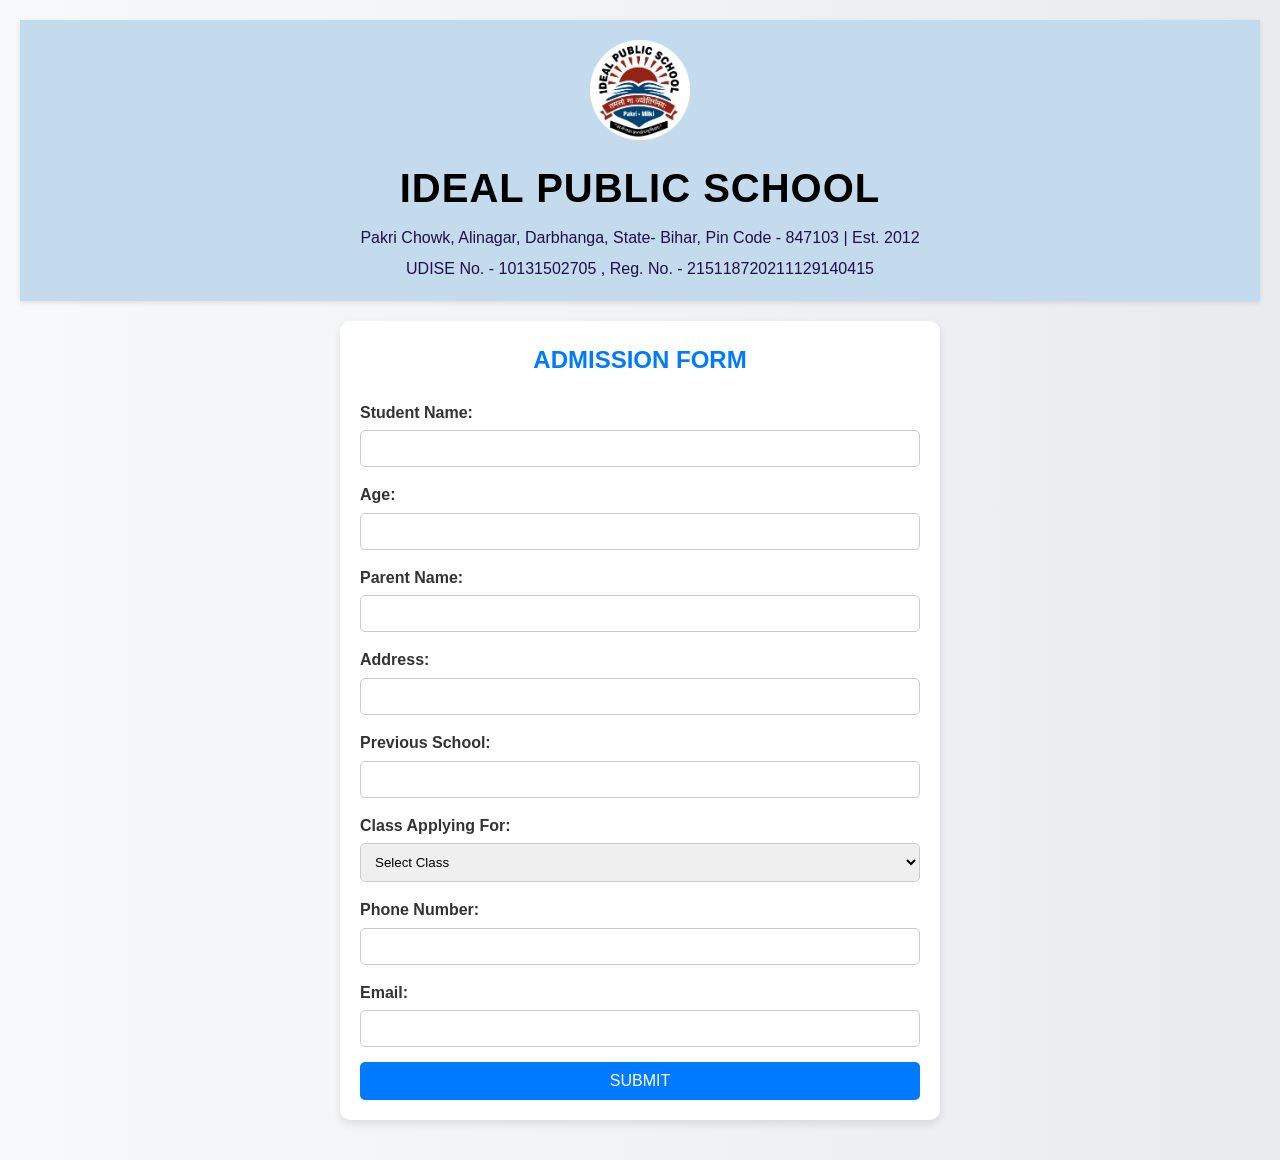
<file: admission.html>
<!DOCTYPE html>
<html lang="en">

<head>
    <meta charset="UTF-8">
    <meta name="viewport" content="width=device-width, initial-scale=1.0">
    <title>IDEAL PUBLIC SCHOOL</title>
    <link rel="stylesheet" href="style.css">
    <link rel="stylesheet" href="admission.css">
    <link rel="manifest" href="site.webmanifest">
    <link rel="apple-touch-icon" href="icon.png">
    <link rel="shortcut icon" href="images/logo.png" type="image/x-icon">
    <link rel="stylesheet" href="https://cdnjs.cloudflare.com/ajax/libs/font-awesome/6.0.0/css/all.min.css">
    <meta name="theme-color" content="#2fba3b">
</head>

<body>
    <!-- Header (Same as Services Page) -->
    <header>
        <img src="images/logo.png" alt="School Logo" class="logo">
        <div class="school-info">
            <h1>IDEAL PUBLIC SCHOOL</h1>
            <p>Pakri Chowk, Alinagar, Darbhanga, State- Bihar, Pin Code - 847103 | Est. 2012</p>
            <p>UDISE No. - 10131502705 , Reg. No. - 215118720211129140415 </p>
        </div>
    </header>

    <!-- Admission Form -->
    <div class="form-container">
        <h2>ADMISSION FORM</h2>
        <form action="https://formspree.io/f/xanekeey" method="POST">
            <label for="name">Student Name:</label>
            <input type="text" id="name" name="name" required>

            <label for="age">Age:</label>
            <input type="text" id="age" name="age" required>

            <label for="parent">Parent Name:</label>
            <input type="text" id="parent" name="parent" required>

            <label for="address">Address:</label>
            <input type="text" id="address" name="address" required>

            <label for="school">Previous School:</label>
            <input type="text" id="school" name="school" required>



            <label for="class">Class Applying For:</label>
            <select id="class" name="class" required>
                <option value="">Select Class</option>
                <option value="nursery">Nursery</option>
                <option value="lkg">LKG</option>
                <option value="ukg">UKG</option>
                <option value="1">Class 1</option>
                <option value="2">Class 2</option>
                <option value="2">Class 3</option>
                <option value="2">Class 4</option>
                <option value="2">Class 5</option>
                <option value="2">Class 6</option>
                <option value="2">Class 7</option>
                <option value="2">Class 8</option>
                <option value="2">Class 9</option>
                <option value="2">Class 10</option>
                <!-- Add more classes as needed -->
            </select>

            <label for="phone">Phone Number:</label>
            <input type="tel" id="phone" name="phone" required>

            <label for="email">Email:</label>
            <input type="email" id="email" name="email" required>

            <button type="submit">SUBMIT</button>
        </form>
    </div>

</body>

</html>
</file>
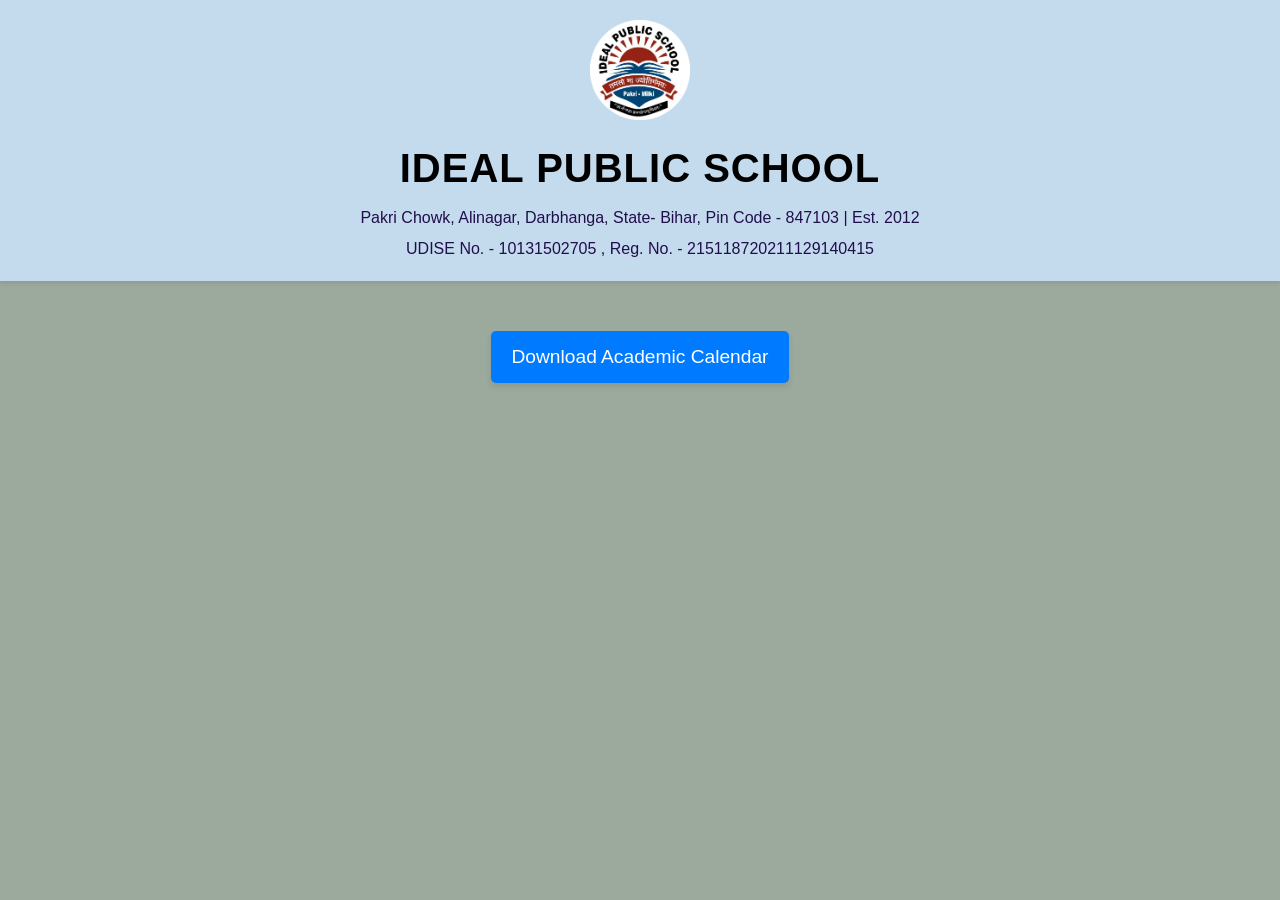
<file: calendar.html>
<!DOCTYPE html>
<html lang="en">

<head>
    <meta charset="UTF-8">
    <meta name="viewport" content="width=device-width, initial-scale=1.0">
    <title>IDEAL PUBLIC SCHOOL</title>
    <link rel="stylesheet" href="style.css">
    <link rel="stylesheet" href="https://cdnjs.cloudflare.com/ajax/libs/font-awesome/6.0.0/css/all.min.css">
    <meta name="theme-color" content="#2fba3b">
    <link rel="manifest" href="site.webmanifest">
    <link rel="apple-touch-icon" href="icon.png">
    <link rel="shortcut icon" href="images/logo.png" type="image/x-icon">

    <style>
        /* Calendar Container */
        .calendar-container {
            text-align: center;
            margin: 50px auto;
        }

        /* Download Button */
        .download-btn {
            background: #007bff;
            color: white;
            border: none;
            padding: 15px 20px;
            border-radius: 5px;
            font-size: 1.2rem;
            cursor: pointer;
            transition: background 0.3s ease, transform 0.2s ease, box-shadow 0.3s ease;
            box-shadow: 0 4px 6px rgba(0, 0, 0, 0.1);
        }

        .download-btn:hover {
            background: #0056b3;
            transform: scale(1.1);
            box-shadow: 0 6px 10px rgba(0, 0, 0, 0.2);
        }

        .download-btn:active {
            transform: scale(1.05);
            box-shadow: 0 3px 5px rgba(0, 0, 0, 0.2);
        }

        /* Media Queries for Mobile Responsiveness */

        /* For devices with a max width of 768px (tablets and smaller) */
        @media (max-width: 768px) {
            .download-btn {
                font-size: 1rem;
                padding: 12px 18px;
            }
        }

        /* For devices with a max width of 480px (mobile phones) */
        @media (max-width: 480px) {
            .download-btn {
                font-size: 0.9rem;
                padding: 10px 15px;
            }
        }
    </style>
</head>

<body>
    <!-- Header -->
    <header>
        <img src="images/logo.png" alt="School Logo" class="logo">
        <div class="school-info">
            <h1>IDEAL PUBLIC SCHOOL</h1>
            <p>Pakri Chowk, Alinagar, Darbhanga, State- Bihar, Pin Code - 847103 | Est. 2012</p>
            <p>UDISE No. - 10131502705 , Reg. No. - 215118720211129140415</p>
        </div>
    </header>

    <!-- Download Button -->
    <div class="calendar-container">
        <button class="download-btn" onclick="window.location.href='images/documents/academic-calendar.pdf'">
            Download Academic Calendar
        </button>
    </div>
</body>

</html>
</file>
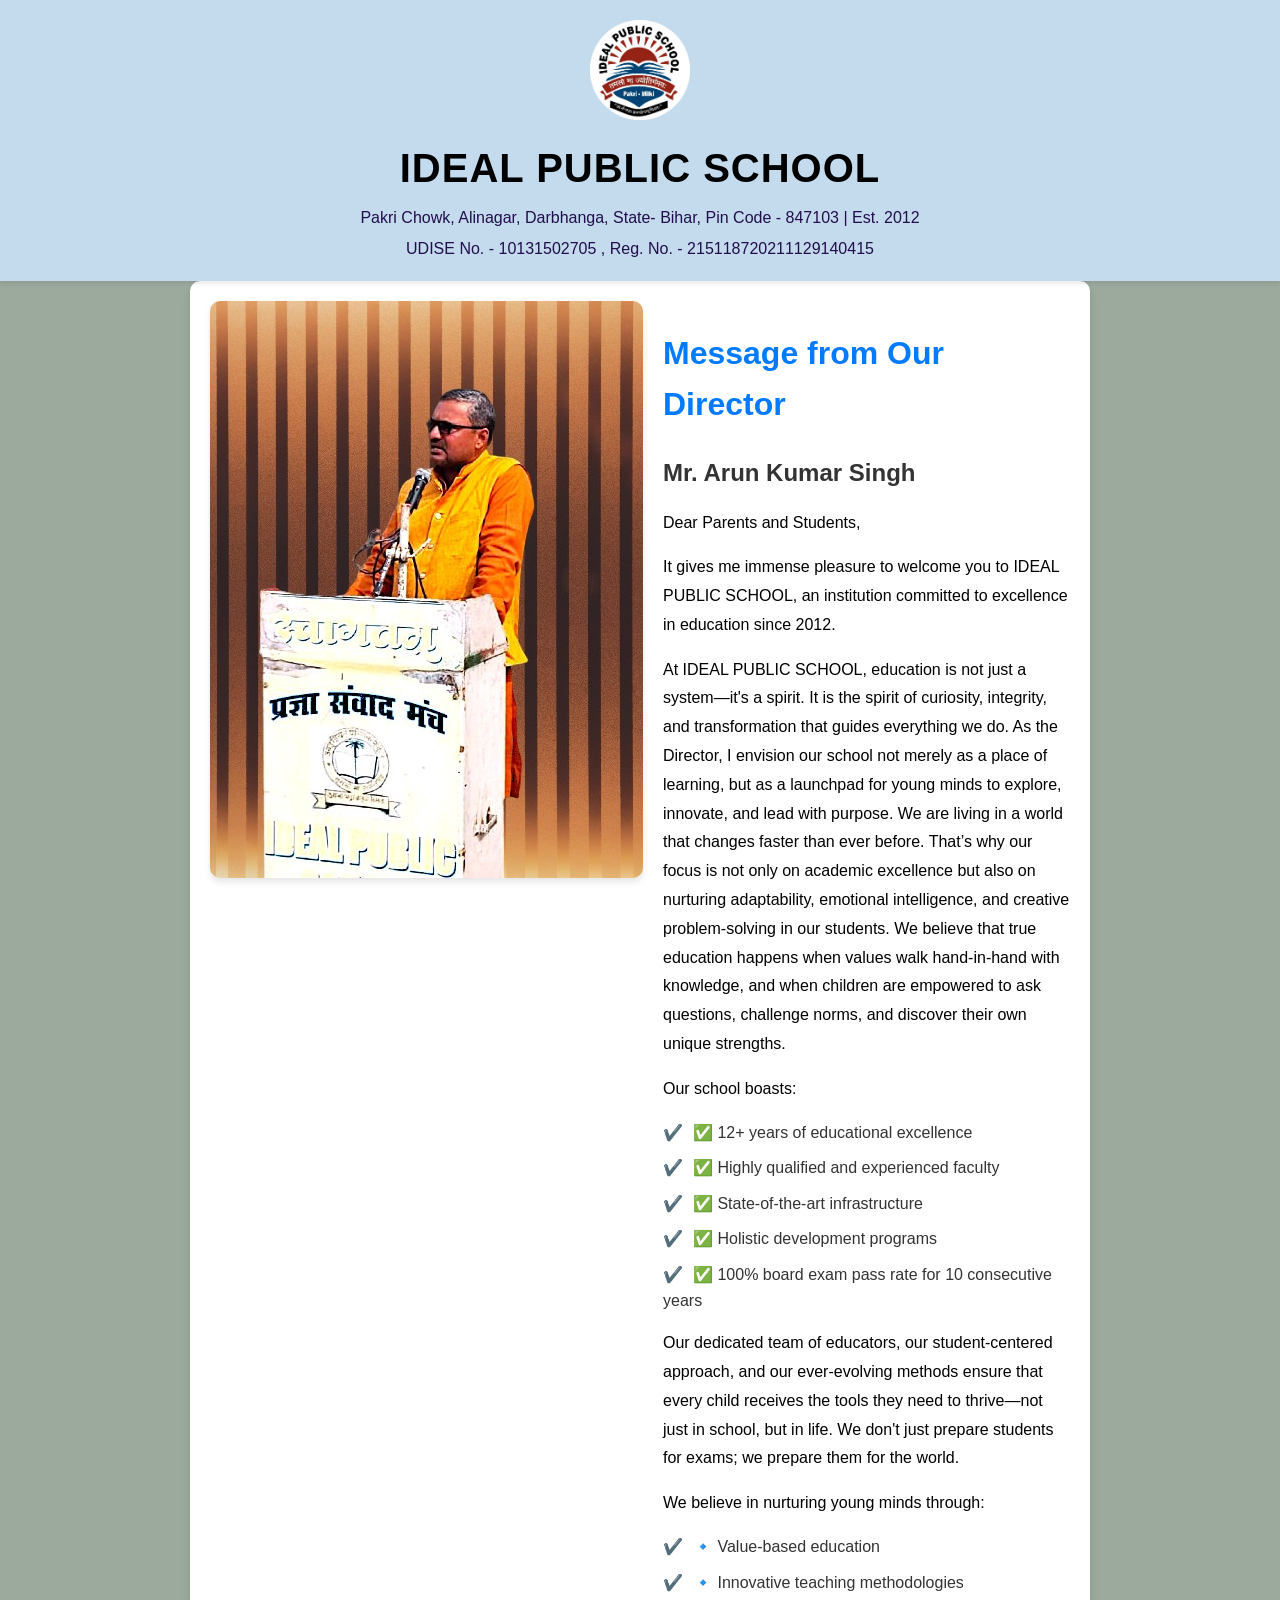
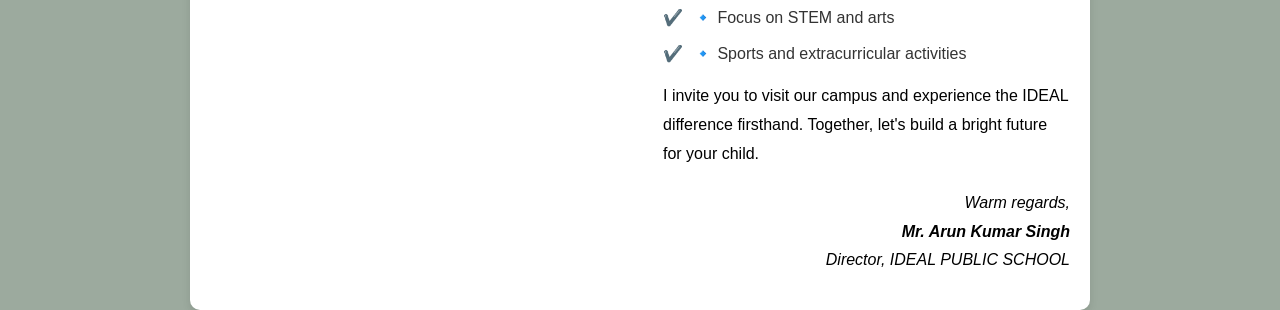
<file: director.html>
<!DOCTYPE html>
<html lang="en">

<head>
    <meta charset="UTF-8">
    <meta name="viewport" content="width=device-width, initial-scale=1.0">
    <title>IDEAL PUBLIC SCHOOL</title>
    <link rel="stylesheet" href="style.css">
    <link rel="stylesheet" href="https://cdnjs.cloudflare.com/ajax/libs/font-awesome/6.0.0/css/all.min.css">

    <style>
        .director-message {
            display: flex;
            flex-wrap: wrap;
            align-items: flex-start;
            background: white;
            padding: 20px;
            border-radius: 10px;
            box-shadow: 0 4px 8px rgba(0, 0, 0, 0.1);
            max-width: 900px;
            margin: 0 auto;
            gap: 20px;
        }

        .director-photo img {
            max-width: 100%;
            height: auto;
            border-radius: 10px;
            box-shadow: 0 4px 6px rgba(0, 0, 0, 0.1);
        }

        .message-content {
            flex: 1;
        }

        .message-content h2 {
            color: #007bff;
            font-size: 2rem;
            margin-bottom: 10px;
        }

        .message-content h3 {
            color: #333;
            font-size: 1.5rem;
            margin-bottom: 15px;
        }

        .message-text p {
            font-size: 1rem;
            margin-bottom: 15px;
            line-height: 1.8;
            color: #000;
        }

        .message-text ul {
            list-style-type: none;
            padding-left: 0;
            margin-bottom: 15px;
        }

        .message-text ul li {
            font-size: 1rem;
            margin-bottom: 10px;
            color: #333;
        }

        .message-text ul li::before {
            content: "✔️";
            margin-right: 10px;
            color: #28a745;
        }

        .signature {
            font-size: 1rem;
            margin-top: 20px;
            color: #333;
            font-style: italic;
            text-align: right;
        }
    </style>
</head>

<body>
    <!-- Header -->
    <header>
        <img src="images/logo.png" alt="School Logo" class="logo">
        <div class="school-info">
            <h1>IDEAL PUBLIC SCHOOL</h1>
            <p>Pakri Chowk, Alinagar, Darbhanga, State- Bihar, Pin Code - 847103 | Est. 2012</p>
            <p>UDISE No. - 10131502705 , Reg. No. - 215118720211129140415 </p>
        </div>
    </header>

    <!-- Director's Message -->
    <div class="director-message">
        <div class="director-photo">
            <img src="images/director.jpg" alt="Director Arun Kumar Singh">
        </div>

        <div class="message-content">
            <h2>Message from Our Director</h2>
            <h3>Mr. Arun Kumar Singh</h3>

            <div class="message-text">
                <p>Dear Parents and Students,</p>

                <p>It gives me immense pleasure to welcome you to IDEAL PUBLIC SCHOOL,
                    an institution committed to excellence in education since 2012.</p>
                <p>At IDEAL PUBLIC SCHOOL, education is not just a system—it's a spirit. It is the spirit of curiosity,
                    integrity, and transformation that guides everything we do. As the Director, I envision our school
                    not merely as a place of learning, but as a launchpad for young minds to explore, innovate, and lead
                    with purpose.

                    We are living in a world that changes faster than ever before. That’s why our focus is not only on
                    academic excellence but also on nurturing adaptability, emotional intelligence, and creative
                    problem-solving in our students. We believe that true education happens when values walk
                    hand-in-hand with knowledge, and when children are empowered to ask questions, challenge norms, and
                    discover their own unique strengths.</p>

                <p>Our school boasts:</p>
                <ul>
                    <li>✅ 12+ years of educational excellence</li>
                    <li>✅ Highly qualified and experienced faculty</li>
                    <li>✅ State-of-the-art infrastructure</li>
                    <li>✅ Holistic development programs</li>
                    <li>✅ 100% board exam pass rate for 10 consecutive years</li>
                </ul>
                <p>Our dedicated team of educators, our student-centered approach, and our ever-evolving methods ensure
                    that every child receives the tools they need to thrive—not just in school, but in life. We don't
                    just prepare students for exams; we prepare them for the world.</p>


                <p>We believe in nurturing young minds through:</p>
                <ul>
                    <li>🔹 Value-based education</li>
                    <li>🔹 Innovative teaching methodologies</li>
                    <li>🔹 Focus on STEM and arts</li>
                    <li>🔹 Sports and extracurricular activities</li>
                </ul>

                <p>I invite you to visit our campus and experience the IDEAL difference firsthand.
                    Together, let's build a bright future for your child.</p>

                <p class="signature">Warm regards,<br>
                    <strong>Mr. Arun Kumar Singh</strong><br>
                    Director, IDEAL PUBLIC SCHOOL
                </p>
            </div>
        </div>
    </div>
</body>

</html>
</file>
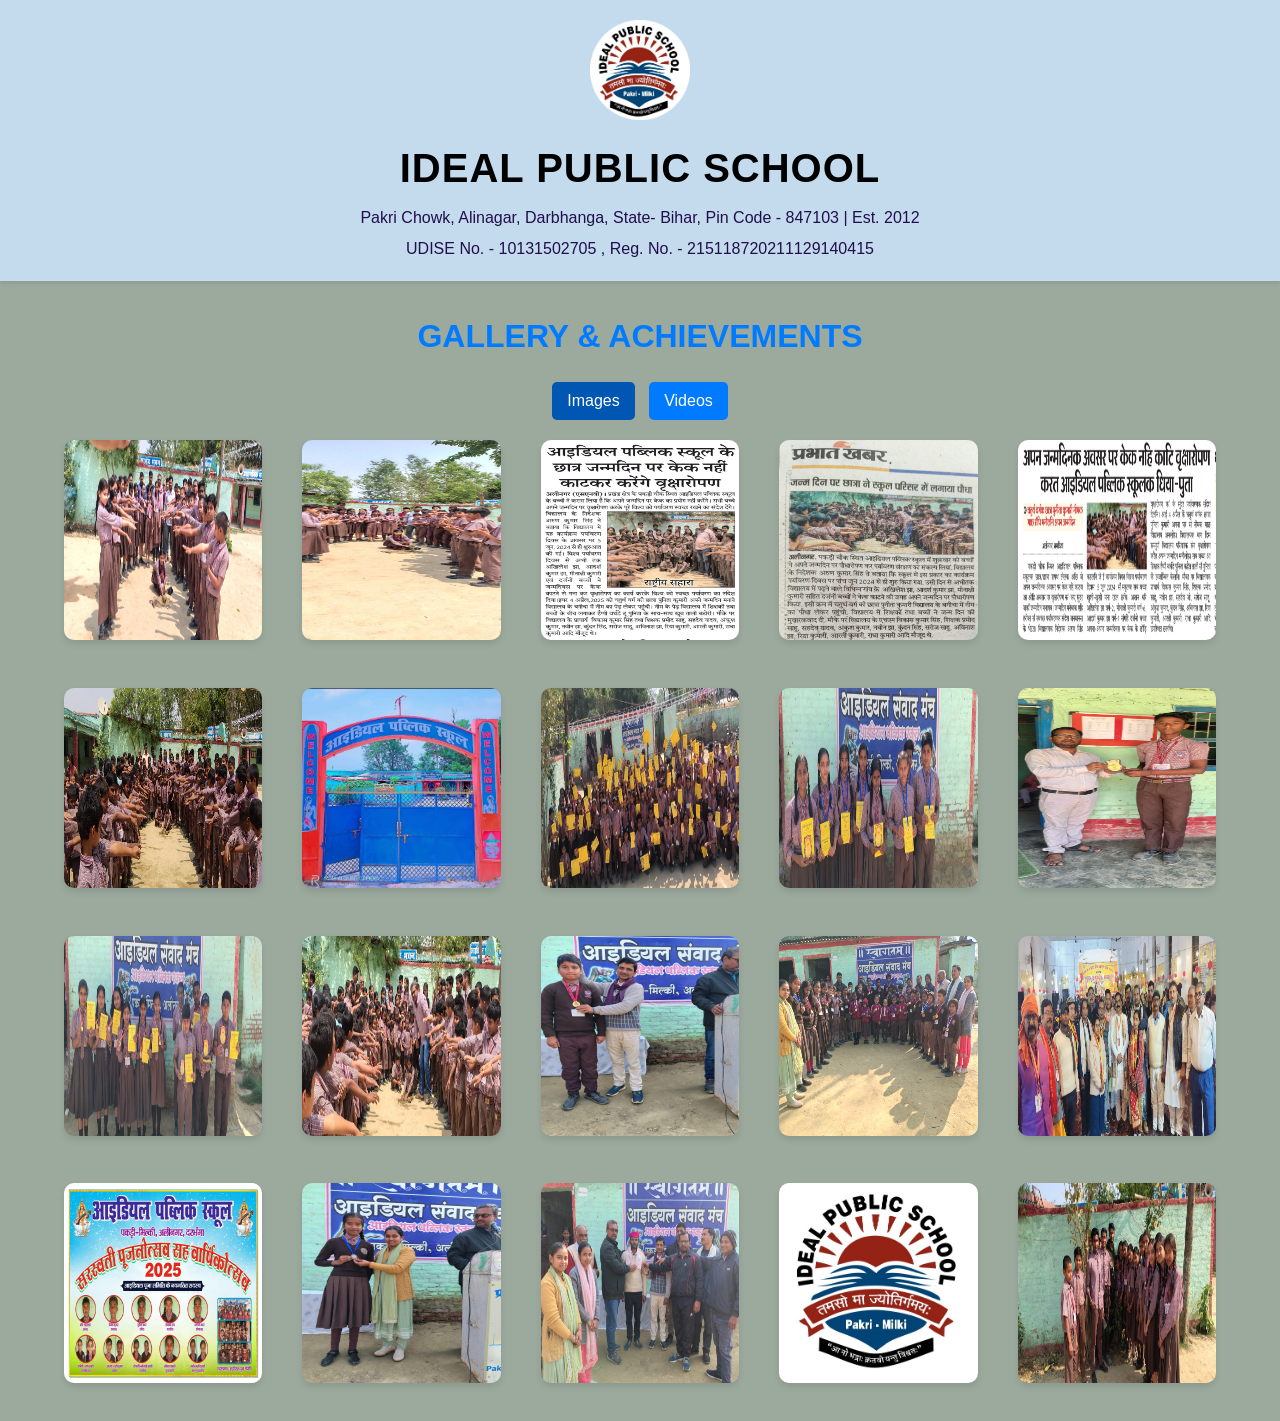
<file: gallery.html>
<!DOCTYPE html>
<html lang="en">

<head>
    <meta charset="UTF-8">
    <meta name="viewport" content="width=device-width, initial-scale=1.0">
    <title>IDEAL PUBLIC SCHOOL</title>
    <link rel="stylesheet" href="https://cdnjs.cloudflare.com/ajax/libs/font-awesome/6.0.0/css/all.min.css">
    <link rel="stylesheet" href="style.css">
    <meta name="theme-color" content="#2fba3b">
    <link rel="manifest" href="site.webmanifest">
    <link rel="apple-touch-icon" href="icon.png">
    <link rel="shortcut icon" href="images/logo.png" type="image/x-icon">

    <style>
        /* Gallery Container */
        .gallery-container {
            text-align: center;
            margin: 30px auto;
            max-width: 90%;
        }

        .gallery-container h2 {
            color: #007bff;
            margin-bottom: 20px;
            font-size: 2rem;
        }

        /* Toggle Buttons */
        .toggle-buttons {
            margin-bottom: 20px;
        }

        .toggle-buttons button {
            background: #007bff;
            color: white;
            border: none;
            padding: 10px 15px;
            border-radius: 5px;
            font-size: 1rem;
            cursor: pointer;
            margin: 0 5px;
            transition: background 0.3s ease, transform 0.2s ease;
        }

        .toggle-buttons button:hover {
            background: #0056b3;
            transform: scale(1.05);
        }

        .toggle-buttons button.active {
            background: #0056b3;
        }

        /* Gallery Grid */
        .gallery-grid {
            display: grid;
            grid-template-columns: repeat(5, 1fr);
            gap: 40px;
            margin-top: 20px;
        }

        .gallery-grid img {
            width: 100%;
            height: 200px;
            border-radius: 10px;
            box-shadow: 0 4px 6px rgba(0, 0, 0, 0.1);
            transition: transform 0.3s ease, box-shadow 0.3s ease;
            cursor: pointer;
        }

        .gallery-grid img:hover {
            transform: scale(1.03);
            box-shadow: 0 6px 10px rgba(0, 0, 0, 0.2);
        }

        /* Video Grid */
        .video-grid {
            display: grid;
            grid-template-columns: repeat(2, 1fr);
            /* 2 videos in a row */
            gap: 20px;
            margin-top: 20px;
        }

        .video-grid iframe {
            width: 100%;
            height: 250px;
            border-radius: 10px;
            box-shadow: 0 4px 6px rgba(0, 0, 0, 0.1);
        }

        /* Pagination */
        .pagination {
            margin-top: 20px;
            display: flex;
            justify-content: center;
            align-items: center;
        }

        .pagination button {
            background: #007bff;
            color: white;
            border: none;
            padding: 10px 15px;
            border-radius: 5px;
            font-size: 1rem;
            cursor: pointer;
            margin: 0 5px;
            transition: background 0.3s ease, transform 0.2s ease;
        }

        .pagination button:hover {
            background: #0056b3;
            transform: scale(1.05);
        }

        /* Back Button */
        .back-btn {
            position: fixed;
            bottom: 20px;
            right: 20px;
            background: #6c757d;
            color: white;
            border: none;
            padding: 10px 15px;
            border-radius: 50%;
            font-size: 1.5rem;
            cursor: pointer;
            box-shadow: 0 4px 6px rgba(0, 0, 0, 0.1);
            transition: background 0.3s ease, transform 0.2s ease;
        }

        .back-btn:hover {
            background: #5a6268;
            transform: scale(1.1);
        }

        /* Media Queries for Mobile Responsiveness */
        @media (max-width: 768px) {
            header .school-info h1 {
                font-size: 1.2rem;
            }

            header .school-info p {
                font-size: 0.8rem;
            }

            .gallery-grid {
                grid-template-columns: repeat(2, 1fr);
                /* 2 images in a row for tablets */
            }

            .gallery-container h2 {
                font-size: 1.5rem;
            }

            .toggle-buttons button {
                font-size: 0.9rem;
                padding: 8px 12px;
            }

            .video-grid {
                grid-template-columns: repeat(2, 1fr);
            }

            .pagination button {
                font-size: 0.9rem;
                padding: 8px 12px;
            }

            .back-btn {
                font-size: 1.2rem;
                padding: 8px 12px;
            }
        }

        @media (max-width: 480px) {
            header .school-info h1 {
                font-size: 1rem;
            }

            header .school-info p {
                font-size: 0.7rem;
            }

            .gallery-grid {
                grid-template-columns: 1fr;
                /* 1 image in a row for mobile devices */
            }

            .gallery-container h2 {
                font-size: 1.2rem;
            }

            .toggle-buttons button {
                font-size: 0.8rem;
                padding: 6px 10px;
            }

            .video-grid {
                grid-template-columns: 1fr;
                /* 1 video in a row for mobile devices */
            }

            .pagination button {
                font-size: 0.8rem;
                padding: 6px 10px;
            }

            .back-btn {
                font-size: 1rem;
                padding: 6px 10px;
            }
        }
    </style>
</head>

<body>
    <!-- Header -->
    <header>
        <img src="images/logo.png" alt="School Logo" class="logo">
        <div class="school-info">
            <h1>IDEAL PUBLIC SCHOOL</h1>
            <p>Pakri Chowk, Alinagar, Darbhanga, State- Bihar, Pin Code - 847103 | Est. 2012</p>
            <p>UDISE No. - 10131502705 , Reg. No. - 215118720211129140415 </p>
        </div>
    </header>

    <!-- Gallery Content -->
    <div class="gallery-container">
        <h2>GALLERY & ACHIEVEMENTS</h2>

        <!-- Centered Toggle Buttons -->
        <div class="toggle-buttons">
            <button id="show-images" class="active">Images</button>
            <button id="show-videos">Videos</button>
        </div>

        <!-- Images Section -->
        <div id="images-section" class="gallery-grid"></div>

        <!-- Videos Section -->
        <div id="videos-section" style="display:none;">
            <div id="video-grid" class="video-grid"></div>
            <div class="pagination">
                <button id="prev-btn">← Previous</button>
                <span id="page-info"></span>
                <button id="next-btn">Next →</button>
            </div>
        </div>
    </div>

    <script src="scripts/gallery.js"></script>
    <script>
        document.querySelector('.menu-toggle').addEventListener('click', function () {
            document.querySelector('nav').classList.toggle('expanded');
        });
    </script>
</body>

</html>
</file>
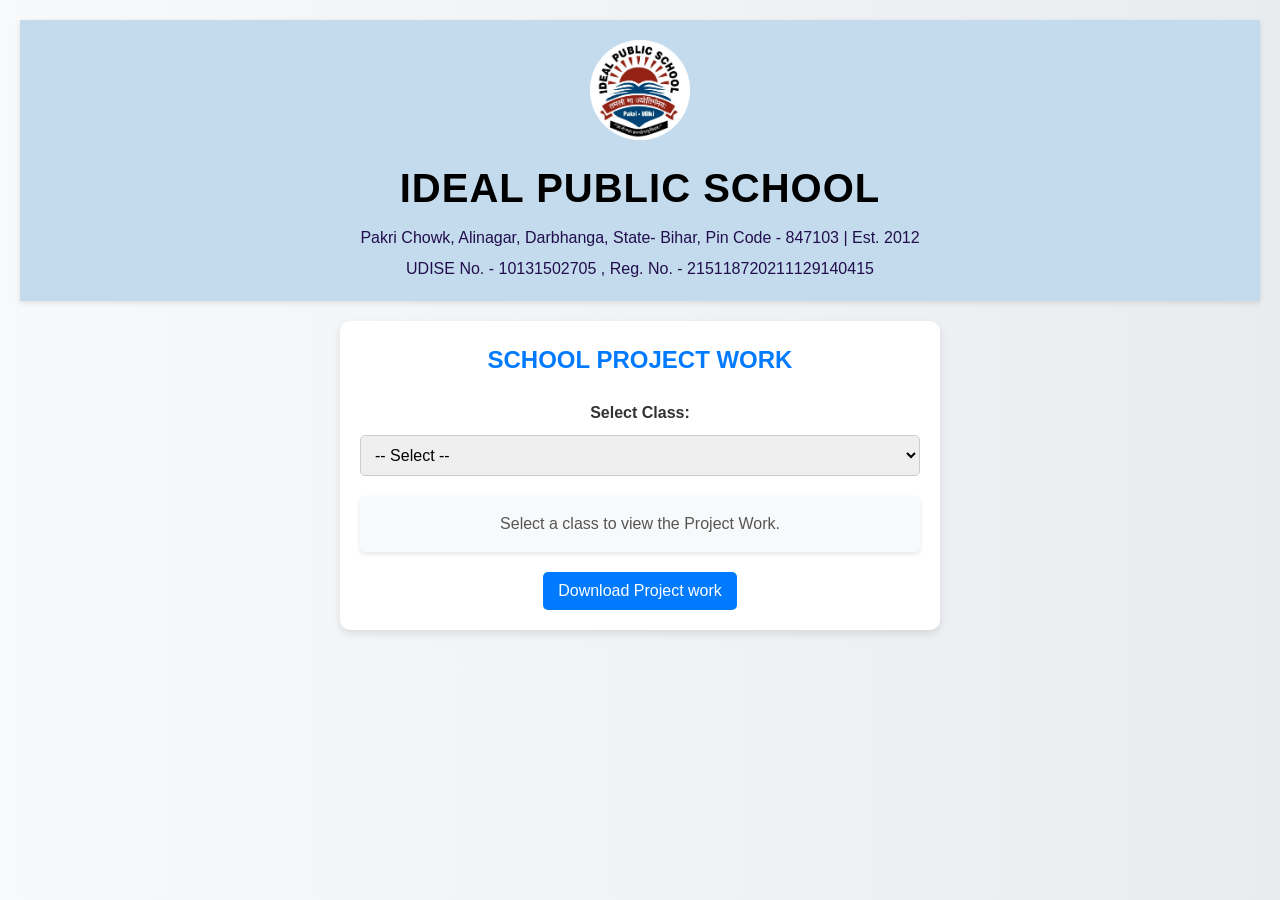
<file: Project_work.html>
<!DOCTYPE html>
<html lang="en">

<head>
    <meta charset="UTF-8">
    <meta name="viewport" content="width=device-width, initial-scale=1.0">
    <title>IDEAL PUBLIC SCHOOL</title>
    <link rel="stylesheet" href="style.css">
    <link rel="stylesheet" href="https://cdnjs.cloudflare.com/ajax/libs/font-awesome/6.0.0/css/all.min.css">
    <meta name="theme-color" content="#2fba3b">
    <link rel="manifest" href="site.webmanifest">
    <link rel="apple-touch-icon" href="icon.png">
    <link rel="shortcut icon" href="images/logo.png" type="image/x-icon">

    <style>
        /* General Reset */
        body,
        h1,
        h2,
        p,
        button,
        select,
        label {
            margin: 0;
            padding: 0;
            box-sizing: border-box;
            font-family: Arial, sans-serif;
        }

        /* Body Styling */
        body {
            background: linear-gradient(to right, #f8f9fa, #e9ecef);
            color: #333;
            padding: 20px;
        }

        /* Timetable Container */
        .timetable-container {
            background: white;
            padding: 20px;
            border-radius: 10px;
            box-shadow: 0 4px 8px rgba(0, 0, 0, 0.1);
            max-width: 600px;
            margin: 20px auto;
            text-align: center;
        }

        .timetable-container h2 {
            color: #007bff;
            margin-bottom: 20px;
        }

        .timetable-container label {
            font-weight: bold;
            display: block;
            margin-bottom: 10px;
        }

        .timetable-container select {
            width: 100%;
            padding: 10px;
            margin-bottom: 20px;
            border: 1px solid #ccc;
            border-radius: 5px;
            font-size: 1rem;
            transition: border-color 0.3s ease;
        }

        .timetable-container select:focus {
            border-color: #007bff;
            outline: none;
        }

        #timetable-display {
            background: #f8f9fa;
            padding: 15px;
            border-radius: 5px;
            margin-bottom: 20px;
            box-shadow: 0 2px 4px rgba(0, 0, 0, 0.1);
        }

        #timetable-display p {
            color: #555;
            font-size: 1rem;
        }

        /* Adjust timetable image size */
        #timetable-display img {
            max-width: 100%;
            /* Ensures the image scales within its container */
            height: auto;
            /* Maintains aspect ratio */
            border-radius: 10px;
            /* Adds rounded corners */
            box-shadow: 0 4px 8px rgba(0, 0, 0, 0.1);
            /* Adds a subtle shadow */
            margin: 10px 0;
            /* Adds spacing around the image */
        }

        /* Buttons */
        .download-btn {
            background: #007bff;
            color: white;
            border: none;
            padding: 10px 15px;
            border-radius: 5px;
            font-size: 1rem;
            cursor: pointer;
            transition: background 0.3s ease, transform 0.2s ease;
        }

        .download-btn:hover {
            background: #0056b3;
            transform: scale(1.05);
        }

        .back-btn {
            position: fixed;
            bottom: 20px;
            right: 20px;
            background: #6c757d;
            color: white;
            border: none;
            padding: 10px 15px;
            border-radius: 50%;
            font-size: 1.5rem;
            cursor: pointer;
            box-shadow: 0 4px 6px rgba(0, 0, 0, 0.1);
            transition: background 0.3s ease, transform 0.2s ease;
        }

        .back-btn:hover {
            background: #5a6268;
            transform: scale(1.1);
        }

        /* Media Queries for Mobile Responsiveness */

        /* For devices with a max width of 768px (tablets and smaller) */
        @media (max-width: 768px) {
            body {
                padding: 10px;
            }

            header {
                flex-direction: column;
                text-align: center;
            }

            header .logo {
                height: 40px;
                margin-bottom: 10px;
            }

            header .school-info h1 {
                font-size: 1.2rem;
            }

            header .school-info p {
                font-size: 0.8rem;
            }

            .timetable-container {
                padding: 15px;
            }

            .timetable-container select {
                font-size: 0.9rem;
                padding: 8px;
            }

            .download-btn,
            .back-btn {
                font-size: 0.9rem;
                padding: 8px;
            }

            .back-btn {
                font-size: 1.2rem;
                padding: 8px 12px;
            }
        }

        /* For devices with a max width of 480px (mobile phones) */
        @media (max-width: 480px) {
            header .school-info h1 {
                font-size: 1rem;
            }

            header .school-info p {
                font-size: 0.7rem;
            }

            .timetable-container {
                padding: 10px;
            }

            .timetable-container select {
                font-size: 0.8rem;
                padding: 6px;
            }

            .download-btn,
            .back-btn {
                font-size: 0.8rem;
                padding: 6px;
            }

            .back-btn {
                font-size: 1rem;
                padding: 6px 10px;
            }
        }
    </style>
</head>

<body>
    <!-- Header -->
    <header>
        <img src="images/logo.png" alt="School Logo" class="logo">
        <div class="school-info">
            <h1>IDEAL PUBLIC SCHOOL</h1>
            <p>Pakri Chowk, Alinagar, Darbhanga, State- Bihar, Pin Code - 847103 | Est. 2012</p>
            <p>UDISE No. - 10131502705 , Reg. No. - 215118720211129140415 </p>
        </div>
    </header>

    <!-- Timetable Content -->
    <div class="timetable-container">
        <h2>SCHOOL PROJECT WORK</h2>

        <!-- Class Dropdown -->
        <label for="class-select">Select Class:</label>
        <select id="class-select" onchange="showTimetable()">
            <option value="">-- Select --</option>
            
            <option value="1">Class 1</option>
            <option value="2">Class 2</option>
            <option value="3">Class 3</option>
            <option value="4">Class 4</option>
            <option value="5">Class 5</option>
            <option value="6">Class 6</option>
            <option value="8">Class 8</option>
        </select>

        <!-- Timetable Display Area -->
        <div id="timetable-display">
            <p>Select a class to view the Project Work.</p>
        </div>

        <!-- Download Button -->
        <button class="download-btn" onclick="downloadTimetable()">Download Project work</button>
    </div>

    <!-- JavaScript -->
    <script src="scripts/Project_work.js"></script>
    <script>
        document.querySelector('.menu-toggle').addEventListener('click', function () {
            document.querySelector('nav').classList.toggle('expanded');
        });
    </script>
</body>

</html>
</file>
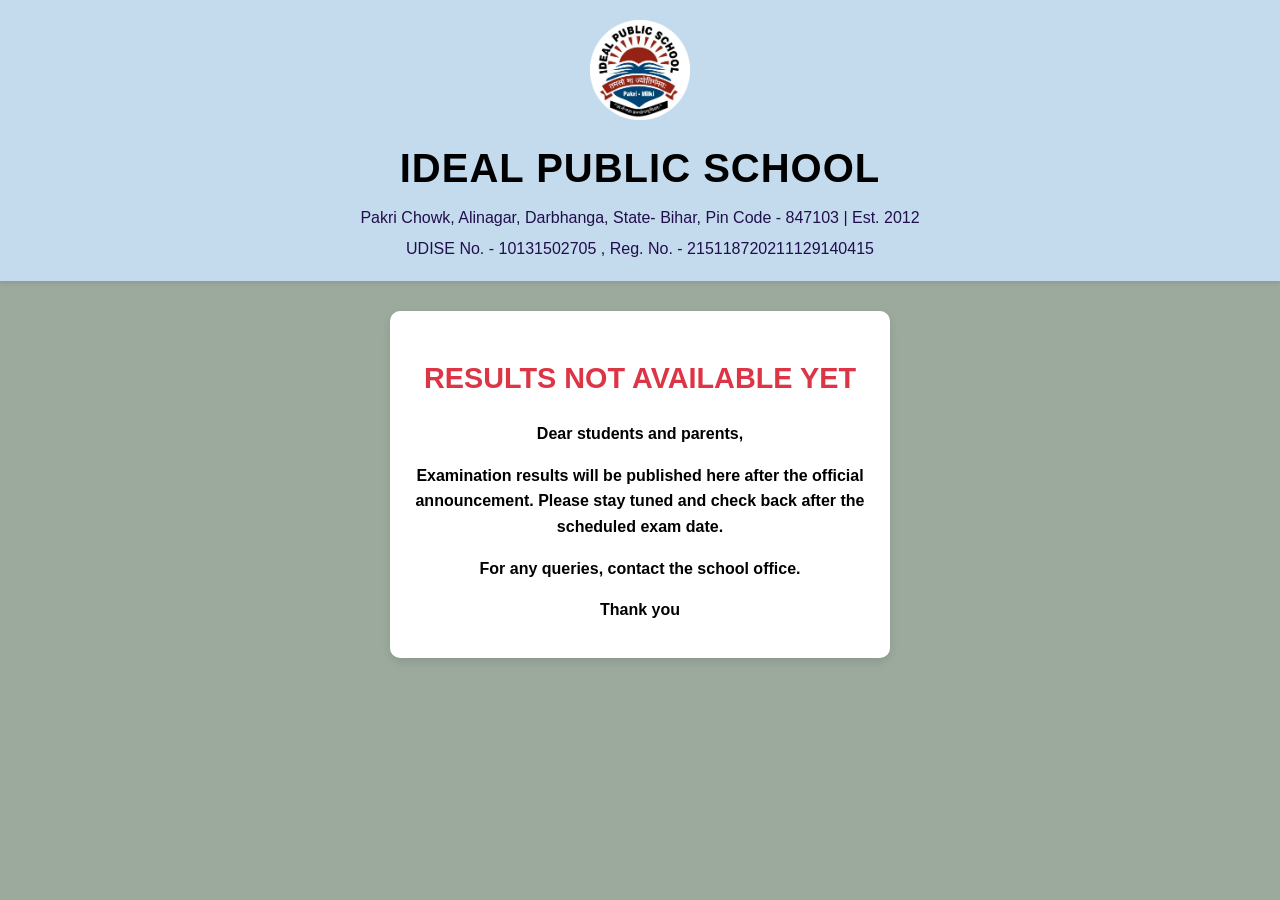
<file: results.html>
<!DOCTYPE html>
<html lang="en">

<head>
    <meta charset="UTF-8">
    <meta name="viewport" content="width=device-width, initial-scale=1.0">
    <title>IDEAL PUBLIC SCHOOL</title>
    <link rel="stylesheet" href="style.css">
    <link rel="stylesheet" href="https://cdnjs.cloudflare.com/ajax/libs/font-awesome/6.0.0/css/all.min.css">
    <meta name="theme-color" content="#2fba3b">
    <link rel="manifest" href="site.webmanifest">
    <link rel="apple-touch-icon" href="icon.png">
    <link rel="shortcut icon" href="images/logo.png" type="image/x-icon">

    <style>
        /* Results Container */
        .results-container {
            background: white;
            padding: 20px;
            border-radius: 10px;
            box-shadow: 0 4px 8px rgba(0, 0, 0, 0.1);
            max-width: 500px;
            margin: 30px auto;
            text-align: center;
        }

        .results-title {
            color: #dc3545;
            font-size: 1.8rem;
            margin-bottom: 20px;
            text-transform: uppercase;
            font-weight: bold;
        }

        .results-message p {
            font-size: 1rem;
            font-weight: 600;
            margin-bottom: 15px;
            line-height: 1.6;
            color: #000000;
        }

        /* Interactive Button */
        .contact-btn {
            display: inline-block;
            background: #007bff;
            color: white;
            padding: 10px 20px;
            border-radius: 5px;
            font-size: 1rem;
            text-decoration: none;
            margin-top: 20px;
            transition: background 0.3s ease, transform 0.2s ease;
            box-shadow: 0 4px 6px rgba(0, 0, 0, 0.1);
        }

        .contact-btn:hover {
            background: #0056b3;
            transform: scale(1.05);
        }

        .contact-btn:active {
            transform: scale(1);
            box-shadow: 0 2px 4px rgba(0, 0, 0, 0.1);
        }

        @media screen and (max-width: 768px) {
            .results-container {
                padding: 15px;
                margin: 20px 20px;
            }

            .results-title {
                font-size: 1.5rem;
            }

            .results-message p {
                font-size: 0.9rem;
            }

            .contact-btn {
                padding: 8px 16px;
                font-size: 0.9rem;
            }

        }
    </style>
</head>

<body>
    <!-- Header -->
    <header>
        <img src="images/logo.png" alt="School Logo" class="logo">
        <div class="school-info">
            <h1>IDEAL PUBLIC SCHOOL</h1>
            <p>Pakri Chowk, Alinagar, Darbhanga, State- Bihar, Pin Code - 847103 | Est. 2012</p>
            <p>UDISE No. - 10131502705 , Reg. No. - 215118720211129140415 </p>
        </div>
    </header>

    <!-- Results Content -->
    <div class="results-container">
        <h2 class="results-title">Results Not Available Yet</h2>
        <div class="results-message">
            <p>Dear students and parents,</p>
            <p>Examination results will be published here after the official announcement.
                Please stay tuned and check back after the scheduled exam date.</p>
            <p>For any queries, contact the school office.</p>
            <p>Thank you</p>
        </div>
    </div>
</body>

</html>
</file>
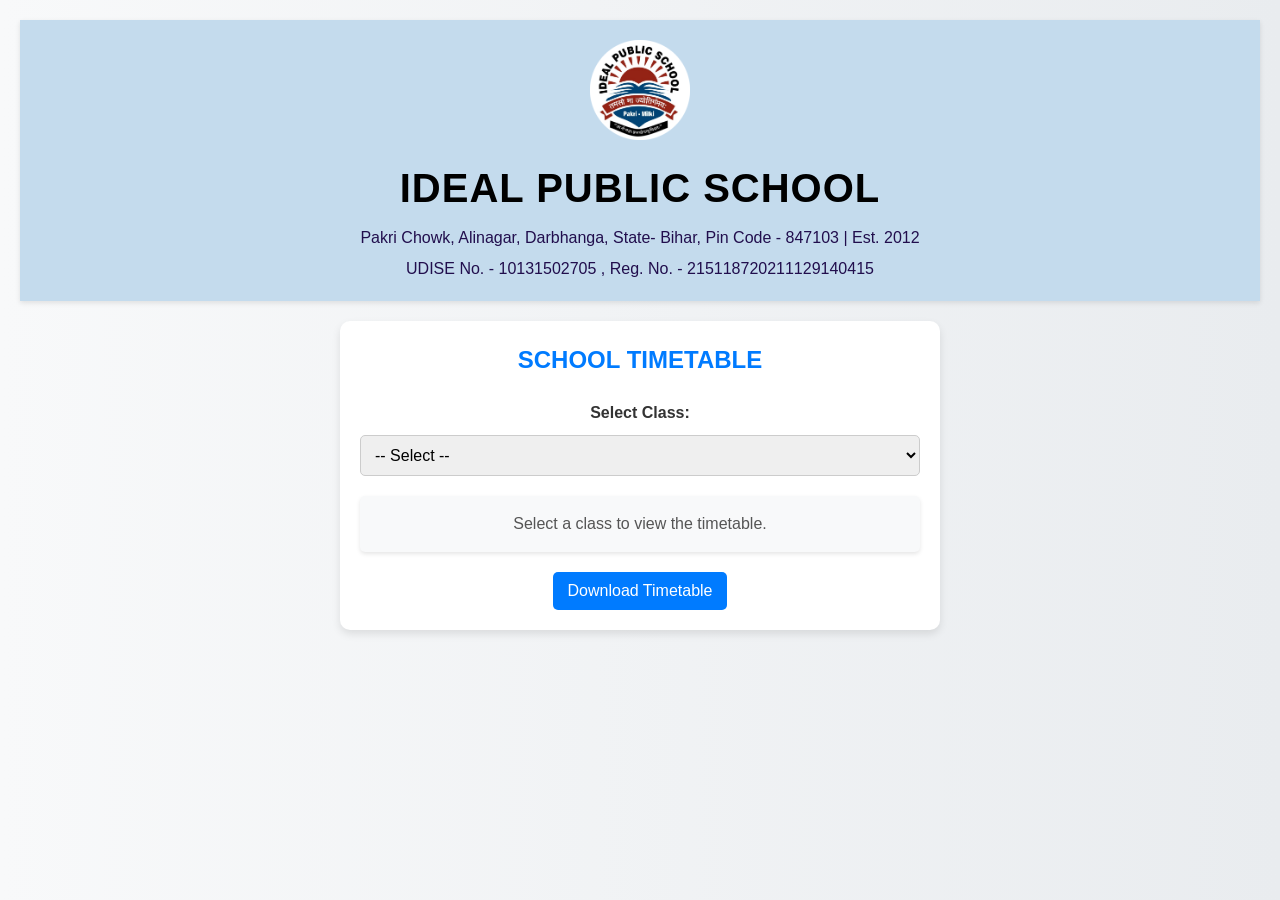
<file: timetable.html>
<!DOCTYPE html>
<html lang="en">

<head>
    <meta charset="UTF-8">
    <meta name="viewport" content="width=device-width, initial-scale=1.0">
    <title>IDEAL PUBLIC SCHOOL</title>
    <link rel="stylesheet" href="style.css">
    <link rel="stylesheet" href="https://cdnjs.cloudflare.com/ajax/libs/font-awesome/6.0.0/css/all.min.css">
    <meta name="theme-color" content="#2fba3b">
    <link rel="manifest" href="site.webmanifest">
    <link rel="apple-touch-icon" href="icon.png">
    <link rel="shortcut icon" href="images/logo.png" type="image/x-icon">

    <style>
        /* General Reset */
        body,
        h1,
        h2,
        p,
        button,
        select,
        label {
            margin: 0;
            padding: 0;
            box-sizing: border-box;
            font-family: Arial, sans-serif;
        }

        /* Body Styling */
        body {
            background: linear-gradient(to right, #f8f9fa, #e9ecef);
            color: #333;
            padding: 20px;
        }

        /* Timetable Container */
        .timetable-container {
            background: white;
            padding: 20px;
            border-radius: 10px;
            box-shadow: 0 4px 8px rgba(0, 0, 0, 0.1);
            max-width: 600px;
            margin: 20px auto;
            text-align: center;
        }

        .timetable-container h2 {
            color: #007bff;
            margin-bottom: 20px;
        }

        .timetable-container label {
            font-weight: bold;
            display: block;
            margin-bottom: 10px;
        }

        .timetable-container select {
            width: 100%;
            padding: 10px;
            margin-bottom: 20px;
            border: 1px solid #ccc;
            border-radius: 5px;
            font-size: 1rem;
            transition: border-color 0.3s ease;
        }

        .timetable-container select:focus {
            border-color: #007bff;
            outline: none;
        }

        #timetable-display {
            background: #f8f9fa;
            padding: 15px;
            border-radius: 5px;
            margin-bottom: 20px;
            box-shadow: 0 2px 4px rgba(0, 0, 0, 0.1);
        }

        #timetable-display p {
            color: #555;
            font-size: 1rem;
        }

        /* Adjust timetable image size */
        #timetable-display img {
            max-width: 100%;
            /* Ensures the image scales within its container */
            height: auto;
            /* Maintains aspect ratio */
            border-radius: 10px;
            /* Adds rounded corners */
            box-shadow: 0 4px 8px rgba(0, 0, 0, 0.1);
            /* Adds a subtle shadow */
            margin: 10px 0;
            /* Adds spacing around the image */
        }

        /* Buttons */
        .download-btn {
            background: #007bff;
            color: white;
            border: none;
            padding: 10px 15px;
            border-radius: 5px;
            font-size: 1rem;
            cursor: pointer;
            transition: background 0.3s ease, transform 0.2s ease;
        }

        .download-btn:hover {
            background: #0056b3;
            transform: scale(1.05);
        }

        .back-btn {
            position: fixed;
            bottom: 20px;
            right: 20px;
            background: #6c757d;
            color: white;
            border: none;
            padding: 10px 15px;
            border-radius: 50%;
            font-size: 1.5rem;
            cursor: pointer;
            box-shadow: 0 4px 6px rgba(0, 0, 0, 0.1);
            transition: background 0.3s ease, transform 0.2s ease;
        }

        .back-btn:hover {
            background: #5a6268;
            transform: scale(1.1);
        }

        /* Media Queries for Mobile Responsiveness */

        /* For devices with a max width of 768px (tablets and smaller) */
        @media (max-width: 768px) {
            body {
                padding: 10px;
            }

            header {
                flex-direction: column;
                text-align: center;
            }

            header .logo {
                height: 40px;
                margin-bottom: 10px;
            }

            header .school-info h1 {
                font-size: 1.2rem;
            }

            header .school-info p {
                font-size: 0.8rem;
            }

            .timetable-container {
                padding: 15px;
            }

            .timetable-container select {
                font-size: 0.9rem;
                padding: 8px;
            }

            .download-btn,
            .back-btn {
                font-size: 0.9rem;
                padding: 8px;
            }

            .back-btn {
                font-size: 1.2rem;
                padding: 8px 12px;
            }
        }

        /* For devices with a max width of 480px (mobile phones) */
        @media (max-width: 480px) {
            header .school-info h1 {
                font-size: 1rem;
            }

            header .school-info p {
                font-size: 0.7rem;
            }

            .timetable-container {
                padding: 10px;
            }

            .timetable-container select {
                font-size: 0.8rem;
                padding: 6px;
            }

            .download-btn,
            .back-btn {
                font-size: 0.8rem;
                padding: 6px;
            }

            .back-btn {
                font-size: 1rem;
                padding: 6px 10px;
            }
        }
    </style>
</head>

<body>
    <!-- Header -->
    <header>
        <img src="images/logo.png" alt="School Logo" class="logo">
        <div class="school-info">
            <h1>IDEAL PUBLIC SCHOOL</h1>
            <p>Pakri Chowk, Alinagar, Darbhanga, State- Bihar, Pin Code - 847103 | Est. 2012</p>
            <p>UDISE No. - 10131502705 , Reg. No. - 215118720211129140415 </p>
        </div>
    </header>

    <!-- Timetable Content -->
    <div class="timetable-container">
        <h2>SCHOOL TIMETABLE</h2>

        <!-- Class Dropdown -->
        <label for="class-select">Select Class:</label>
        <select id="class-select" onchange="showTimetable()">
            <option value="">-- Select --</option>
            <option value="nursery">Nursery</option>
            <option value="lkg">LKG</option>
            <option value="ukg">UKG</option>
            <option value="1">Class 1</option>
            <option value="2">Class 2</option>
            <option value="3">Class 3</option>
            <option value="4">Class 4</option>
            <option value="5">Class 5</option>
            <option value="6">Class 6</option>
            <option value="8">Class 8</option>
        </select>

        <!-- Timetable Display Area -->
        <div id="timetable-display">
            <p>Select a class to view the timetable.</p>
        </div>

        <!-- Download Button -->
        <button class="download-btn" onclick="downloadTimetable()">Download Timetable</button>
    </div>

    <!-- JavaScript -->
    <script src="scripts/timetable.js"></script>
    <script>
        document.querySelector('.menu-toggle').addEventListener('click', function () {
            document.querySelector('nav').classList.toggle('expanded');
        });
    </script>
</body>

</html>
</file>
<file: style.css>
/* ===== BASE STYLES ===== */
:root {
    --primary: #2fba3b;
    --primary-dark: #238a2d;
    --secondary: #e74c3c;
    --accent: #f39c12;
    --light: #f8f9fa;
    --dark: #2c3e50;
    --text-dark: #333;
    --text-light: #fff;
}

* {
    box-sizing: border-box;
}

body {
    font-family: 'Arial', sans-serif;
    margin: 0;
    padding: 0;
    background-color: #9caa9e;
    color: var(--text-dark);
    line-height: 1.6;
}

/* ===== LAYOUT STYLES ===== */
.container {
    width: 100%;
    max-width: 1200px;
    margin: 0 auto;
    padding: 0 20px;
}

/* ===== HEADER STYLES ===== */
header {
    display: flex;
    flex-direction: column;
    /* Stack elements vertically */
    align-items: center;
    /* Center horizontally */
    padding: 20px;
    background-color: #c4dbed;
    box-shadow: 0 2px 5px rgba(0, 0, 0, 0.1);
    position: relative;
    text-align: center;
}

.logo {
    width: 100px;
    height: 100px;
    object-fit: contain;
    margin-bottom: 1rem;
    /* border-radius: 50%; */
    /* border: 3px solid white; */
}

.school-info {
    /* flex: 1; */
    width: 100%;
}

.school-info h1 {
    margin: 0;
    color: #000000;
    font-size: clamp(1.5rem, 4vw, 2.5rem);
    font-weight: 900;
    letter-spacing: 1px;
    /* text-align: center; */
}

.school-info p {
    margin: 5px 0 0;
    color: #210e4d;
    /* text-align: center; */
}

/* ===== NAVIGATION ===== */
nav {
    background-color: var(--primary);
    padding: 15px 0;
    text-align: center;
    position: sticky;
    top: 0;
    z-index: 1000;
}

nav a {
    color: var(--text-light);
    text-decoration: none;
    padding: 10px 20px;
    margin: 0 5px;
    font-size: 1.1rem;
    font-weight: bold;
    transition: all 0.3s ease;
    border-radius: 4px;
}

nav a:hover {
    background-color: var(--primary-dark);
    transform: translateY(-3px);
    box-shadow: 0 4px 8px rgba(0, 0, 0, 0.1);
}

/* Active menu item style */
nav a.active {
    background-color: var(--primary-dark);
    position: relative;
}

nav a.active::after {
    content: '';
    position: absolute;
    bottom: -5px;
    left: 50%;
    transform: translateX(-50%);
    width: 80%;
    height: 3px;
    background-color: var(--accent);
    border-radius: 3px;
}

/* ===== MOBILE NAVIGATION ===== */
.menu-toggle {
    display: none;
    background: var(--primary);
    color: white;
    border: none;
    font-size: 24px;
    padding: 12px 15px;
    cursor: pointer;
    border-radius: 8px;
    position: absolute;
    left: 15px;
    top: 15px;
    z-index: 1001;
    transition: all 0.3s;
}

.menu-toggle:hover {
    background: var(--primary-dark);
    transform: scale(1.05);
}

/* ===== HERO SECTION ===== */
.home-content {
    background: linear-gradient(rgba(255, 255, 255, 0.3), rgba(255, 255, 255, 0.3)),
        url('images/home-bg.jpg') no-repeat center/cover;
    min-height: 80vh;
    padding: 40px 20px;
    display: flex;
    flex-direction: column;
    align-items: center;
    justify-content: center;
    text-align: center;
}

.welcome-message {
    background: rgba(255, 255, 255, 0.9);
    border-radius: 16px;
    padding: 2rem;
    margin: 0 auto 3rem;
    max-width: 800px;
    box-shadow: 0 8px 32px rgba(0, 0, 0, 0.1);
}

.welcome-message h2 {
    font-size: clamp(1.8rem, 4vw, 2.5rem);
    background: linear-gradient(135deg, var(--primary), var(--primary-dark));
    -webkit-background-clip: text;
    background-clip: text;
    color: transparent;
    margin-bottom: 15px;
}

.welcome-message p {
    font-size: 1.2rem;
    color: var(--text-dark);
}

/* ===== SERVICES BOX ===== */
.services-box {
    /* background: rgba(255, 255, 255, 0.9); */
    background-color: #c4dbed;
    border-radius: 16px;
    padding: 2.5rem;
    width: 90%;
    max-width: 500px;
    margin: 0 auto;
    text-align: center;
    cursor: pointer;
    transition: all 0.3s ease;
    box-shadow: 0 4px 6px rgba(0, 0, 0, 0.1);
}

.services-box:hover {
    transform: translateY(-5px);
    box-shadow: 0 12px 24px rgba(0, 0, 0, 0.15);
}

.services-box h2 {
    color: var(--secondary);
    margin-bottom: 10px;
}

.services-box p {
    color: var(--dark);
}

/* ===== ANNOUNCEMENT BAR ===== */
.announcement-bar {
    background: linear-gradient(135deg, #e74c3c, #c0392b);
    color: white;
    padding: 12px 0;
    position: relative;
    overflow: hidden;
    font-size: 1rem;
    font-weight: 500;
    box-shadow: 0 3px 10px rgba(0, 0, 0, 0.1);
}

.ticker-container {
    display: flex;
    width: 100%;
    overflow: hidden;
}

.ticker-content {
    display: inline-block;
    white-space: nowrap;
    padding-left: 100%;
    animation: ticker 30s linear infinite;
}

@keyframes ticker {
    0% {
        transform: translateX(0);
    }

    100% {
        transform: translateX(-100%);
    }
}

/* Pause on hover */
.announcement-bar:hover .ticker-content {
    animation-play-state: paused;
}

@keyframes pulse {
    0% {
        transform: scale(1);
    }

    50% {
        transform: scale(1.05);
    }

    100% {
        transform: scale(1);
    }
}

/* ===== FOOTER ===== */
footer {
    background: linear-gradient(135deg, #1a2a3a, #0c1620);
    color: var(--text-light);
    padding: 60px 0 30px;
    position: relative;
    border-top: 4px solid var(--accent);
}

footer::before {
    content: "";
    background: url('images/footer-bg.jpg') no-repeat center/cover;
    opacity: 0.15;
    position: absolute;
    top: 0;
    left: 0;
    right: 0;
    bottom: 0;
    z-index: -1;
}

.footer-content {
    display: grid;
    grid-template-columns: repeat(auto-fit, minmax(250px, 1fr));
    gap: 40px;
    max-width: 1200px;
    margin: 0 auto;
    padding: 0 20px;
}

.footer-section {
    padding: 0 15px;
}

.footer-logo {
    width: 100px;
    height: auto;
    margin-bottom: 20px;
    border-radius: 8px;
    box-shadow: 0 4px 12px rgba(0, 0, 0, 0.2);
}

.footer-section h3 {
    color: var(--accent);
    font-size: 1.3rem;
    margin-bottom: 20px;
    position: relative;
    padding-bottom: 10px;
}

.footer-section h3::after {
    content: '';
    position: absolute;
    left: 0;
    bottom: 0;
    width: 50px;
    height: 2px;
    background: var(--accent);
}

.footer-section p {
    margin: 10px 0;
    opacity: 0.9;
}

.footer-section ul {
    list-style: none;
    padding: 0;
    margin: 0;
}

.footer-section ul li {
    margin-bottom: 12px;
}

.footer-section ul li a {
    color: var(--text-light);
    text-decoration: none;
    transition: all 0.3s ease;
    display: flex;
    align-items: center;
    gap: 10px;
    opacity: 0.9;
}

.footer-section ul li a:hover {
    color: var(--accent);
    opacity: 1;
    transform: translateX(5px);
}

.footer-section ul li a i {
    width: 20px;
    text-align: center;
}

.contact-info p {
    display: flex;
    align-items: flex-start;
    gap: 10px;
}

.contact-info i {
    margin-top: 3px;
}

.social-icons {
    display: flex;
    gap: 15px;
    margin-top: 20px;
}

.social-icons a {
    display: flex;
    align-items: center;
    justify-content: center;
    width: 40px;
    height: 40px;
    background: rgba(255, 255, 255, 0.1);
    color: var(--text-light);
    border-radius: 50%;
    font-size: 1.2rem;
    transition: all 0.3s ease;
}

.social-icons a:hover {
    background: var(--accent);
    color: var(--dark);
    transform: translateY(-3px);
}

.footer-bottom {
    text-align: center;
    padding-top: 30px;
    margin-top: 40px;
    border-top: 1px solid rgba(255, 255, 255, 0.1);
}

.footer-bottom p {
    margin: 0;
    font-size: 0.9rem;
    opacity: 0.8;
}

/* ===== UTILITY CLASSES ===== */
.btn {
    display: inline-block;
    padding: 12px 24px;
    background: var(--primary);
    color: white;
    border: none;
    border-radius: 5px;
    font-size: 1rem;
    cursor: pointer;
    transition: all 0.3s;
}

.btn:hover {
    background: var(--primary-dark);
    transform: translateY(-2px);
}

.back-to-top {
    position: fixed;
    bottom: 30px;
    right: 30px;
    background: var(--dark);
    color: white;
    width: 50px;
    height: 50px;
    border-radius: 50%;
    display: flex;
    align-items: center;
    justify-content: center;
    text-decoration: none;
    z-index: 99;
    transition: all 0.3s;
    opacity: 0.8;
    font-size: 1.5rem;
}

.back-to-top:hover {
    background: var(--accent);
    transform: translateY(-5px);
    opacity: 1;
    box-shadow: 0 5px 15px rgba(0, 0, 0, 0.2);
}

/* Hide initially */
.back-to-top {
    display: none;
}

/* Show when scrolled */
.back-to-top.visible {
    display: flex;
}

/* ===== RESPONSIVE ADJUSTMENTS ===== */
@media (min-width: 768px) {
    .ticker-content {
        white-space: nowrap;
        animation: ticker 30s linear infinite;
        text-overflow: unset;
    }

    @keyframes ticker {
        0% {
            transform: translateX(0);
        }

        100% {
            transform: translateX(-50%);
        }
    }
}

@media (max-width: 768px) {
    .menu-toggle {
        display: block;
    }

    nav {
        position: fixed;
        top: 0;
        left: -100%;
        width: 80%;
        height: 100vh;
        transition: all 0.3s ease;
        padding-top: 80px;
        background: var(--dark);
        box-shadow: 5px 0 15px rgba(0, 0, 0, 0.2);
        z-index: 1000;
    }

    nav.expanded {
        left: 0;
    }

    nav a {
        display: block;
        margin: 0;
        padding: 15px 25px;
        border-bottom: 1px solid rgba(255, 255, 255, 0.1);
        font-size: 1.1rem;
        transition: all 0.3s;
    }

    nav a.active {
        background-color: rgba(255, 255, 255, 0.1);
        border-left: 4px solid var(--accent);
    }

    nav a.active::after {
        display: none;
    }

    .overlay {
        position: fixed;
        top: 0;
        left: 0;
        right: 0;
        bottom: 0;
        background: rgba(0, 0, 0, 0.5);
        z-index: 999;
        display: none;
    }

    nav.expanded+.overlay {
        display: block;
    }

    header {
        padding: 15px;
    }

    .logo {
        height: 60px;
        margin-right: 15px;
    }

    .welcome-message {
        padding: 1.5rem;
        margin-bottom: 2rem;
    }

    .services-box {
        padding: 1.5rem;
    }

    .footer-content {
        grid-template-columns: 1fr;
        gap: 30px;
    }

    .footer-section {
        padding: 0;
    }

    .footer-section h3 {
        font-size: 1.2rem;
    }

    .announcement-bar {
        padding: 12px 15px;
        font-size: 1rem;
    }

    .ticker-content {
        animation-duration: 40s;
        /* Slower on mobile */
    }

    .footer-bottom p {
        font-size: 0.8rem;
    }

    button:hover, 
    a:hover, 
    .gallery-grid img:hover, 
    .video-grid iframe:hover, 
    .back-btn:hover {
        transform: none;
        box-shadow: none;
    }
}

@media (max-width: 480px) {
    .school-info h1 {
        font-size: 1.5rem;
    }

    .footer-section {
        min-width: 100%;
        margin-bottom: 30px;
    }

    .announcement-bar {
        font-size: 0.9rem;
        padding: 10px 12px;
    }

    button:hover, 
    a:hover, 
    .gallery-grid img:hover, 
    .video-grid iframe:hover, 
    .back-btn:hover {
        transform: none;
        box-shadow: none;
    }
}
</file>
<file: admission.css>
/* General Reset */
body,
h1,
h2,
p,
button,
input,
select,
label {
    margin: 0;
    padding: 0;
    box-sizing: border-box;
    font-family: Arial, sans-serif;
}

/* Body Styling */
body {
    background: linear-gradient(to right, #f8f9fa, #e9ecef);
    color: #333;
    padding: 20px;
}

/* header .logo {
    height: 50px;
    border-radius: 50%;
} */

/* header .school-info h1 {
    font-size: 1.5rem;
    margin-bottom: 5px;
} */

/* header .school-info p {
    font-size: 0.9rem;
} */

header .close-btn {
    background: #dc3545;
    color: white;
    border: none;
    padding: 5px 10px;
    border-radius: 5px;
    cursor: pointer;
    font-size: 1rem;
    transition: background 0.3s ease;
}

header .close-btn:hover {
    background: #c82333;
}

/* Form Container */
.form-container {
    background: white;
    padding: 20px;
    border-radius: 10px;
    box-shadow: 0 4px 8px rgba(0, 0, 0, 0.1);
    max-width: 600px;
    margin: 20px auto;
}

.form-container h2 {
    text-align: center;
    margin-bottom: 20px;
    color: #007bff;
}

/* Form Styling */
form label {
    display: block;
    margin-bottom: 5px;
    font-weight: bold;
}

form input,
form select {
    width: 100%;
    padding: 10px;
    margin-bottom: 15px;
    border: 1px solid #ccc;
    border-radius: 5px;
    transition: border-color 0.3s ease;
}

form input:focus,
form select:focus {
    border-color: #007bff;
    outline: none;
}

form button {
    width: 100%;
    padding: 10px;
    background: #007bff;
    color: white;
    border: none;
    border-radius: 5px;
    font-size: 1rem;
    cursor: pointer;
    transition: background 0.3s ease;
}

form button:hover {
    background: #0056b3;
}

/* Back Button */
.back-btn {
    position: fixed;
    bottom: 20px;
    right: 20px;
    background: #6c757d;
    color: white;
    border: none;
    padding: 10px 15px;
    border-radius: 50%;
    font-size: 1.5rem;
    cursor: pointer;
    box-shadow: 0 4px 6px rgba(0, 0, 0, 0.1);
    transition: background 0.3s ease, transform 0.2s ease;
}

.back-btn:hover {
    background: #5a6268;
    transform: scale(1.1);
}

/* Media Queries for Mobile Responsiveness */

/* For devices with a max width of 768px (tablets and smaller) */
@media (max-width: 768px) {
    body {
        padding: 10px;
    }

    header {
        flex-direction: column;
        text-align: center;
    }

    header .logo {
        height: 40px;
        margin-bottom: 10px;
    }

    header .school-info h1 {
        font-size: 1.2rem;
    }

    header .school-info p {
        font-size: 0.8rem;
    }

    .form-container {
        padding: 15px;
    }

    form input,
    form select,
    form button {
        font-size: 0.9rem;
        padding: 8px;
    }

    form button {
        font-size: 1rem;
    }

    .back-btn {
        font-size: 1.2rem;
        padding: 8px 12px;
    }
}

/* For devices with a max width of 480px (mobile phones) */
@media (max-width: 480px) {
    header .school-info h1 {
        font-size: 1rem;
    }

    header .school-info p {
        font-size: 0.7rem;
    }

    .form-container {
        padding: 10px;
    }

    form label {
        font-size: 0.9rem;
    }

    form input,
    form select {
        font-size: 0.8rem;
        padding: 6px;
    }

    form button {
        font-size: 0.9rem;
        padding: 8px;
    }

    .back-btn {
        font-size: 1rem;
        padding: 6px 10px;
    }
}
</file>
